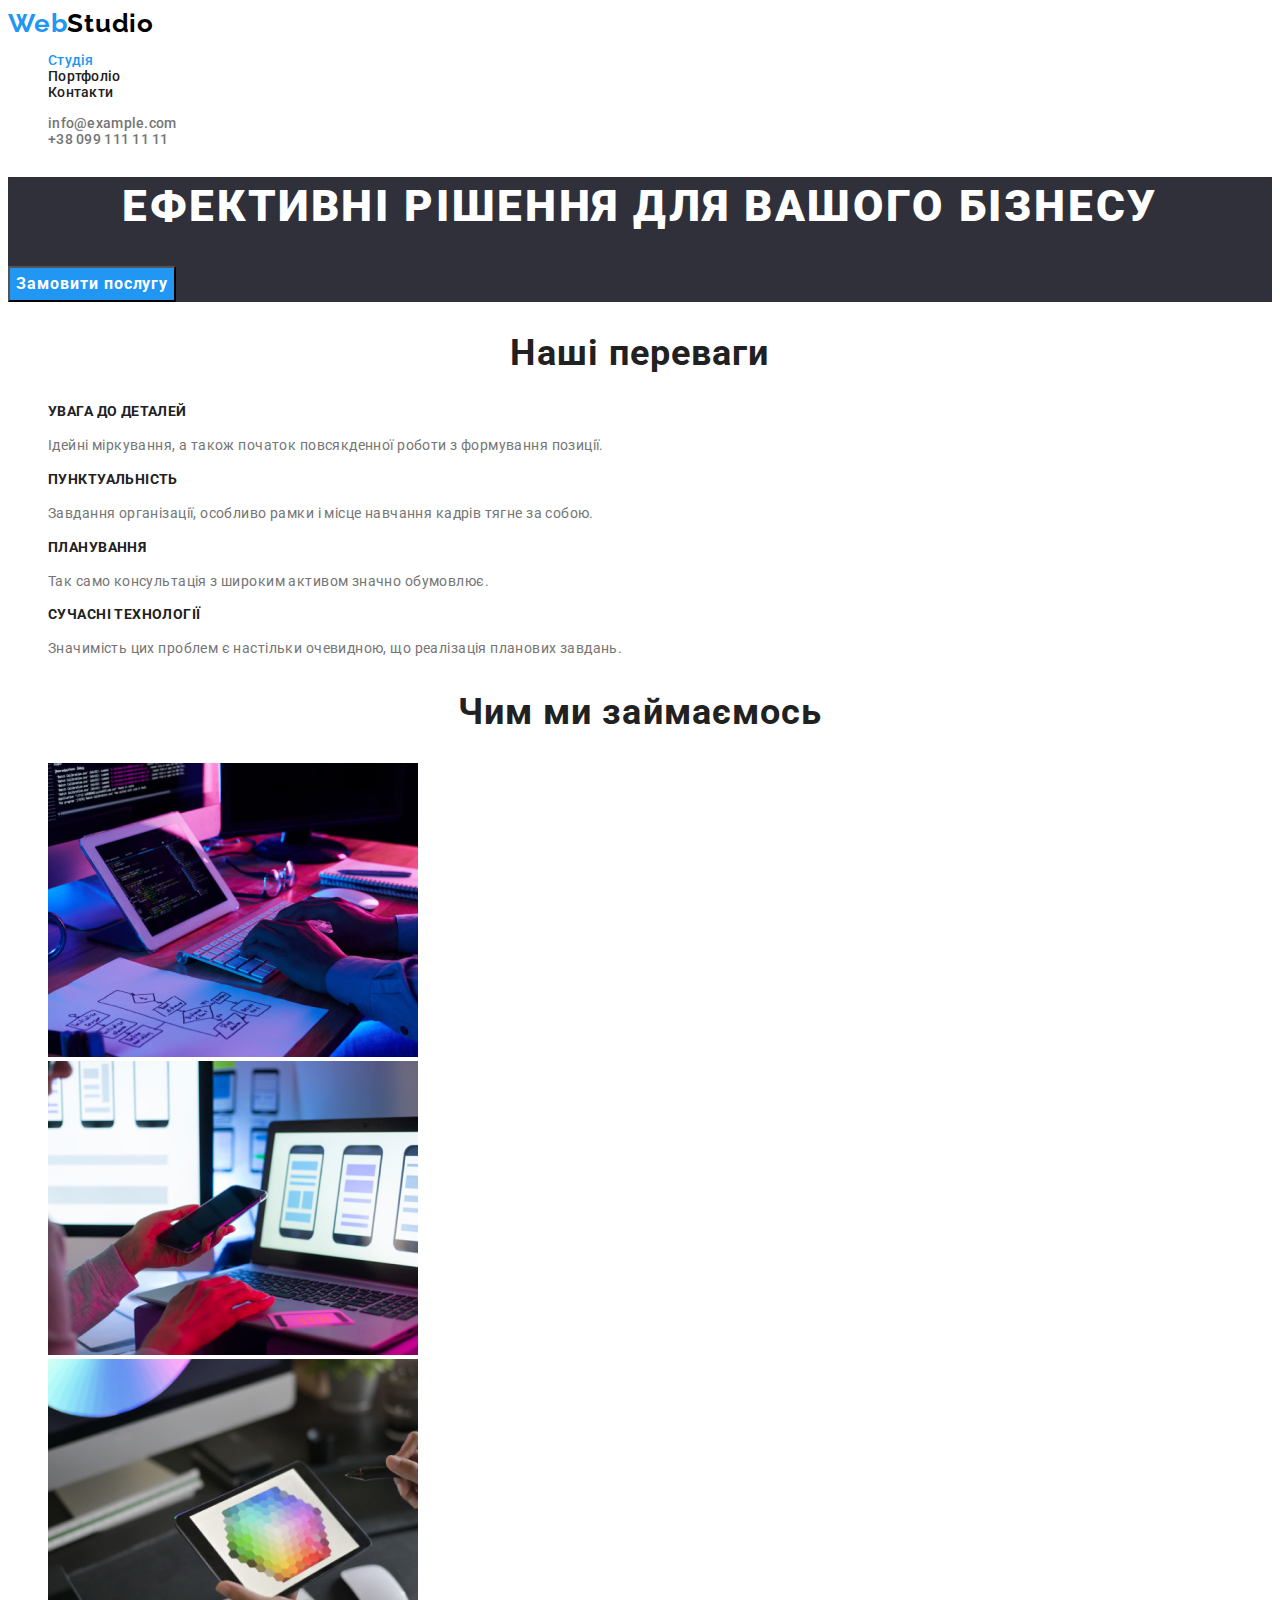
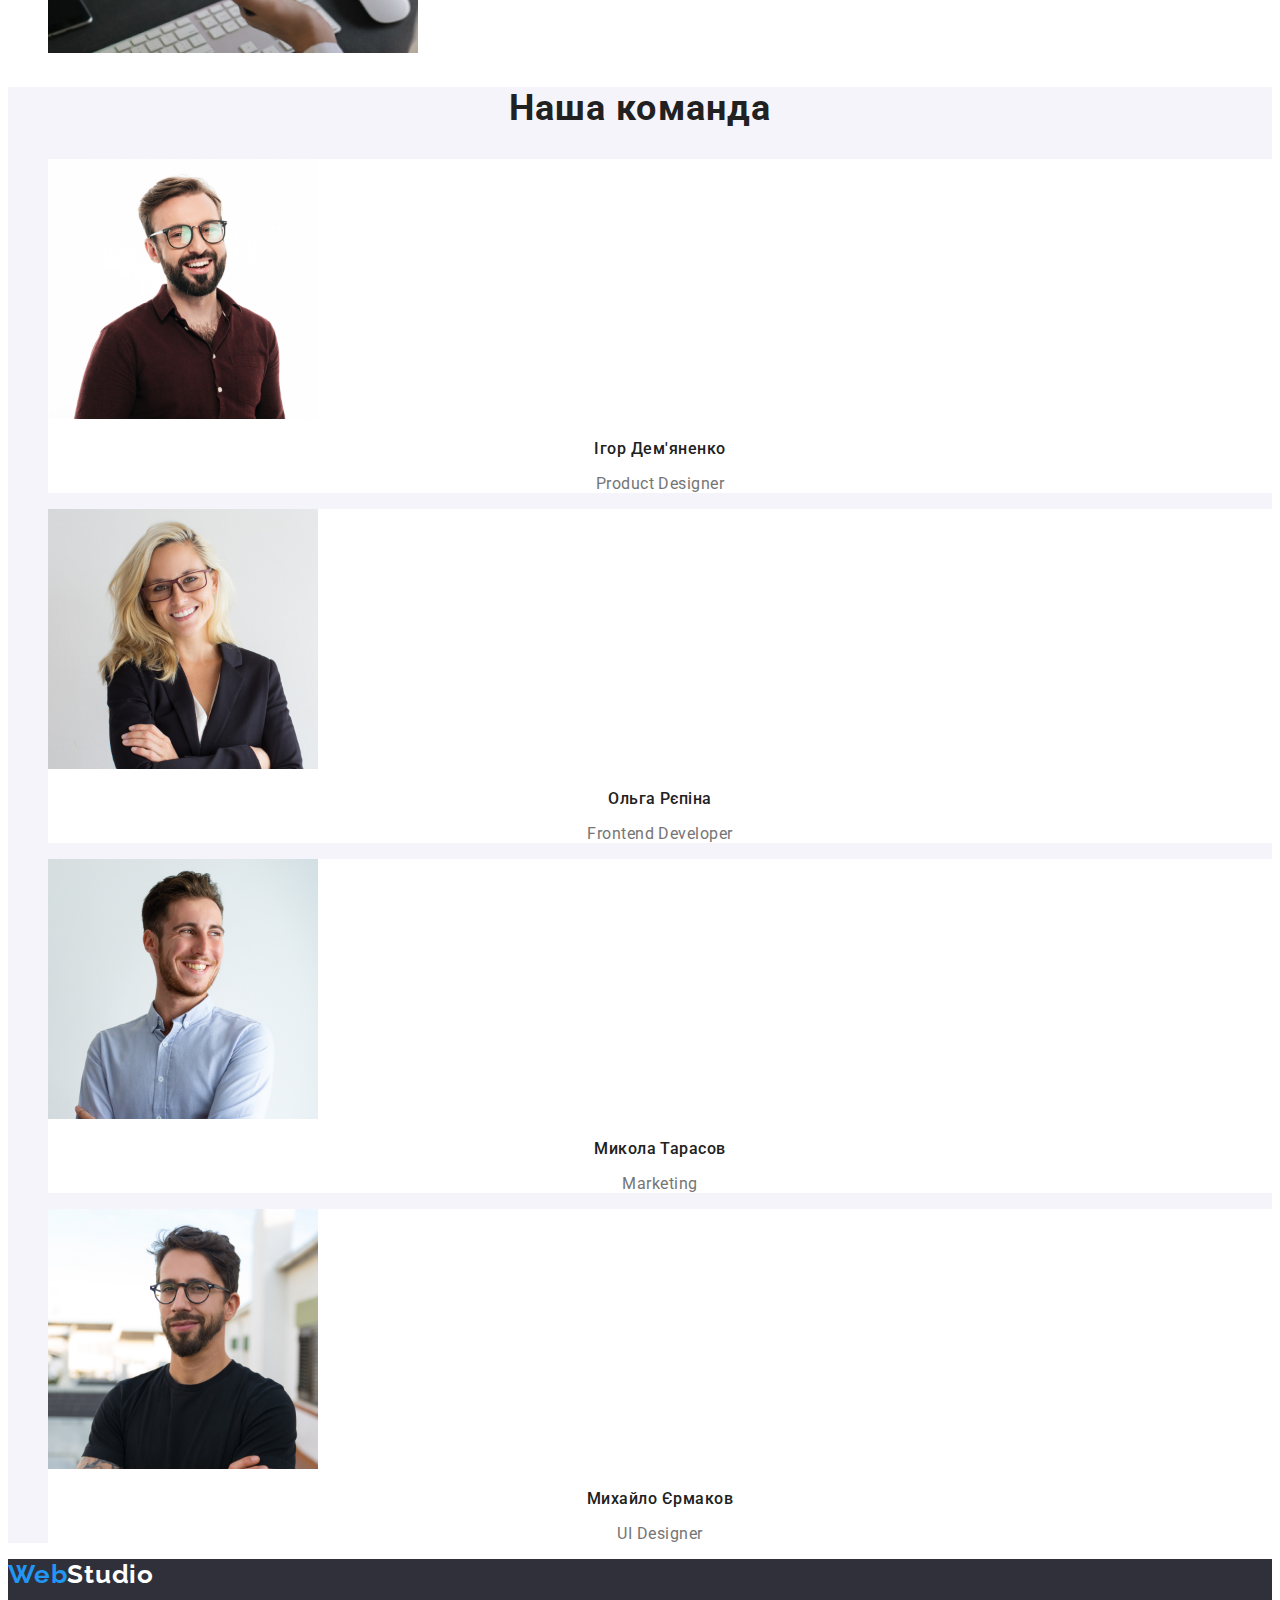
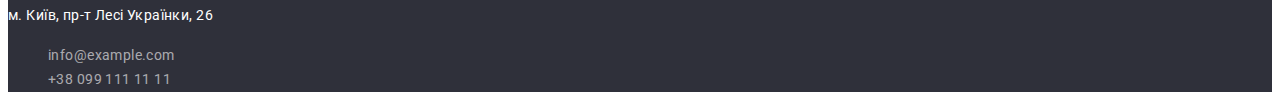
<file: index.html>
<!DOCTYPE html>
<html lang="uk">
<head>
    <meta charset="UTF-8">
    <meta http-equiv="X-UA-Compatible" content="IE=edge">
    <meta name="viewport" content="width=device-width, initial-scale=1.0">
    <title>Студія</title>
    <link rel="preconnect" href="https://fonts.googleapis.com">
    <link rel="preconnect" href="https://fonts.gstatic.com" crossorigin>
    <link href="https://fonts.googleapis.com/css2?family=Raleway:wght@700&family=Roboto:wght@400;500;700;900&display=swap" rel="stylesheet">
    <link rel="stylesheet" href="./css/styles.css">
</head>
<body>

    <!-- Header -->
    <header class="header">
        <a href="./index.html" class="logo">Web<span class="logo-word">Studio</span></a>
      <nav class="menu">
         <ul class="menu-list list">
             <li class="menu-list-item"><a href="./index.html" class="link menu-link-name active">Студія</a></li>
             <li class="menu-list-item"><a href="./portfolio.html" class="link menu-link-name">Портфоліо</a></li>
             <li class="menu-list-item"><a href="#" class="link menu-link-name">Контакти</a></li>
         </ul>
      </nav>
        <ul class="header-address list">
            <li class="header-address-item"><a href="mailto:info@example.com" class="address-info link">info@example.com</a></li>
            <li class="header-address-item"><a href="call:+380991111111" class="address-info link">+38 099 111 11 11</a></li>
        </ul>
    </header>

    <!-- Main -->
    <main>
        <!-- Solutions -->
        <section class="solutions">
            <h1 class="main-text">Ефективні рішення для вашого бізнесу</h1>
            <button type="button" class="modal-button">Замовити послугу</button>
        </section>

        <!-- Advantages -->
        <section class="advantages">
            <h2 class="subtitle">Наші переваги</h2>
            <ul class="advantage-list list">
                <li class="advantage-list-item">
                    <h3 class="advantage-name">Увага до деталей</h3>
                    <p class="advantage-descr">Ідейні міркування, а також початок повсякденної роботи з формування позиції.</p>
                </li>
                <li class="advantage-list-item">
                    <h3 class="advantage-name">Пунктуальність</h3>
                    <p class="advantage-descr">Завдання організації, особливо рамки і місце навчання кадрів тягне за собою.</p>
                </li>
                <li class="advantage-list-item">
                    <h3 class="advantage-name">Планування</h3>
                    <p class="advantage-descr">Так само консультація з широким активом значно обумовлює.</p>
                </li>
                <li class="advantage-list-item">
                    <h3 class="advantage-name">Сучасні технології</h3>
                    <p class="advantage-descr">Значимість цих проблем є настільки очевидною, що реалізація планових завдань.</p>
                </li>
            </ul>
        </section>

        <!-- Our work -->
        <section class="work">
            <h2 class="subtitle">Чим ми займаємось</h2>
            <ul class="work-list list">
                <li class="work-list-item"><img src="./Images/Komp.jpg" alt="Комп'ютер" width="370" height="294"></li>
                <li class="work-list-item"><img src="./Images/Tel.jpg" alt="Телефон" width="370" height="294"></li>
                <li class="work-list-item"><img src="./Images/Tablet.jpg" alt="Планшет" width="370" height="294"></li>
            </ul>
        </section>

        <!-- Team -->
        <section class="team">
            <h2 class="subtitle">Наша команда</h2>
            <ul class="team-member-list list">
                <li class="team-member">
                    <img src="./Images/Igor.jpg" alt="Ігор Дем'яненко" width="270" height="260">
                    <h3  class="team-member-name">Ігор Дем'яненко</h3>
                    <p lang="en" class="member-position">Product Designer</p>
                </li>
                <li class="team-member">
                    <img src="./Images/Olga.jpg" alt="Ольга Рєпіна" width="270" height="260">
                    <h3 class="team-member-name">Ольга Рєпіна</h3>
                    <p lang="en" class="member-position">Frontend Developer</p>
                </li>
                <li class="team-member">
                    <img src="./Images/Mykola.jpg" alt="Микола Тарасов" width="270" height="260">
                    <h3 class="team-member-name">Микола Тарасов</h3>
                    <p lang="en" class="member-position">Marketing</p>
                </li>
                <li class="team-member">
                    <img src="./Images/Mukhailo.jpg" alt="Михайло Єрмаков" width="270" height="260">
                    <h3 class="team-member-name">Михайло Єрмаков</h3>
                    <p lang="en" class="member-position">UI Designer</p>
                </li>
            </ul>
        </section>
    </main>

<!-- Footer -->
    <footer class="footer">
        <a href="./index.html" class="logo">Web<span class="footer-logo-word">Studio</span></a>
        <address class="address">
            <p class="footer-address-data">м. Київ, пр-т Лесі Українки, 26</p>
            <ul class="footer-address-list list">
                <li class="footer-address-item"><a href="mailto:info@example.com" class="footer-address-info link">info@example.com</a></li>
                <li class="footer-address-item"><a href="call:+380991111111" class="footer-address-info link">+38 099 111 11 11</a></li>
            </ul>
        </address>
    </footer>
</body>
</html>
</file>
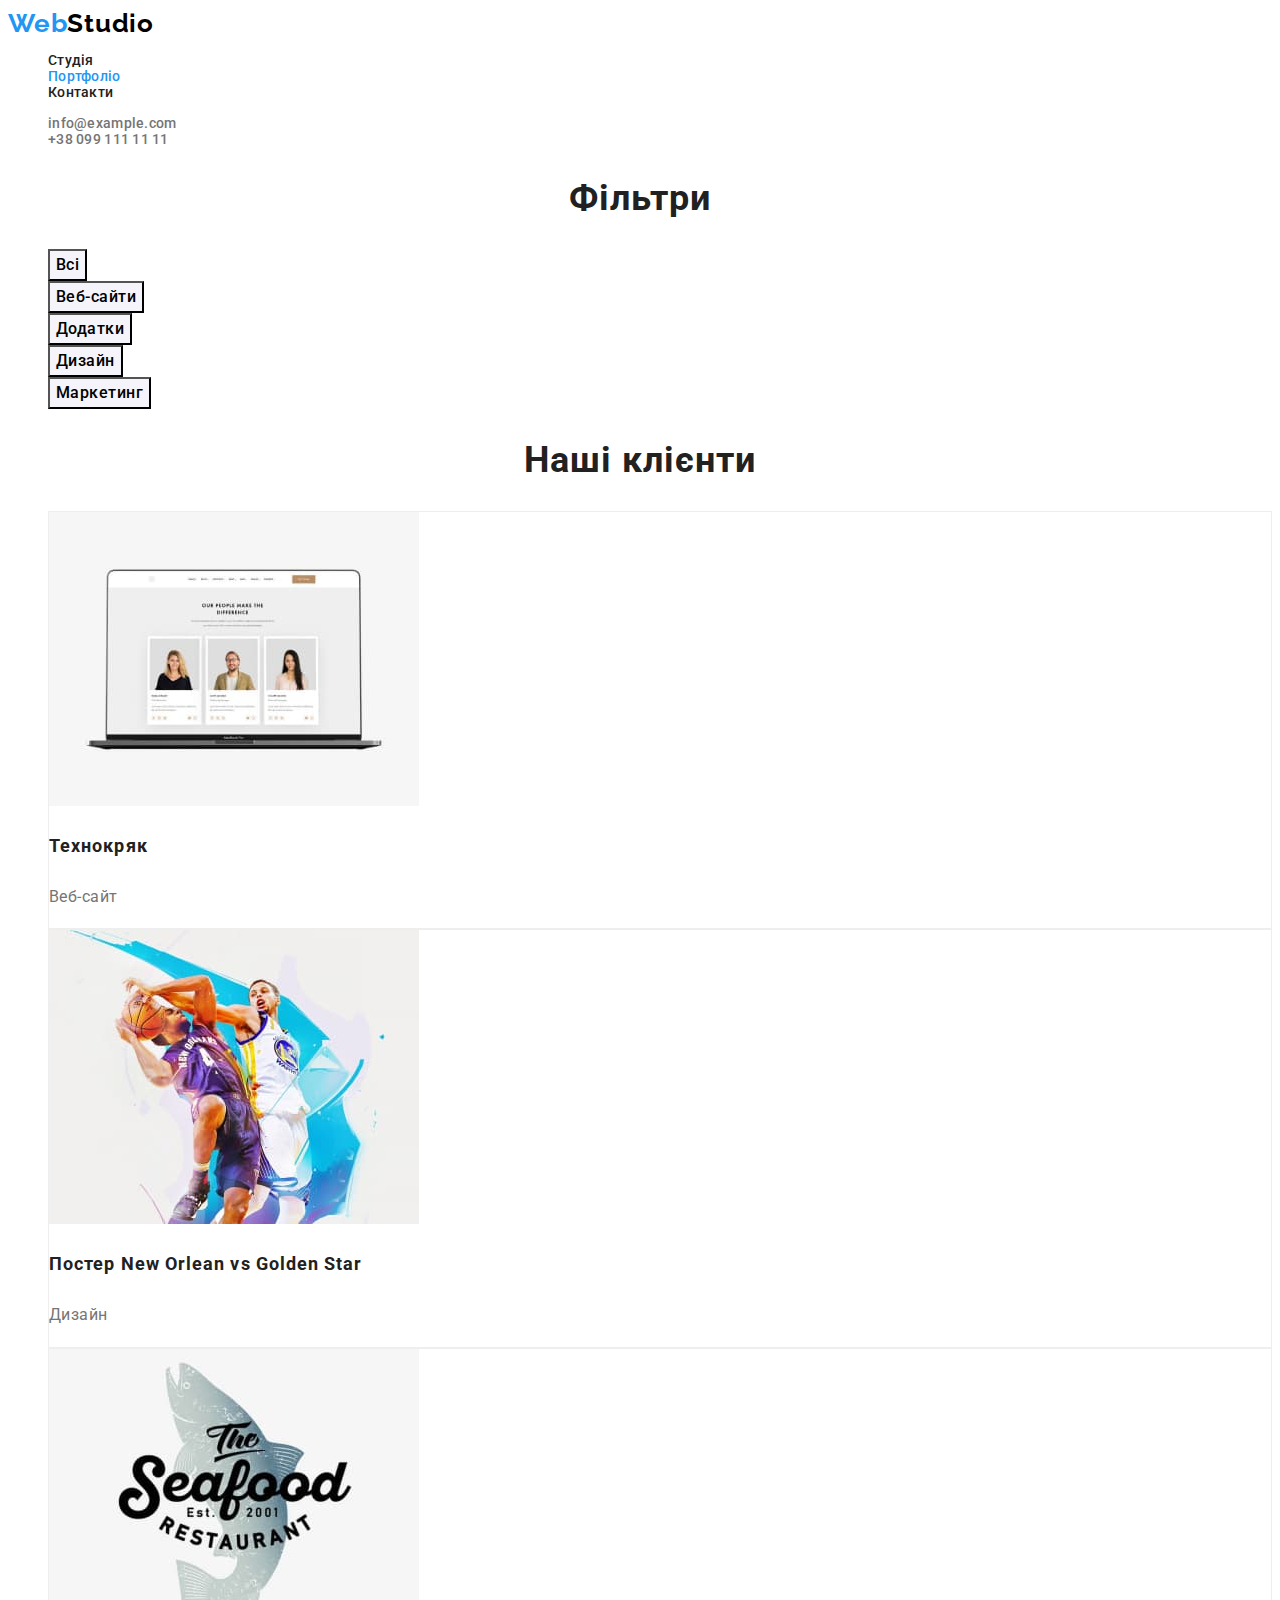
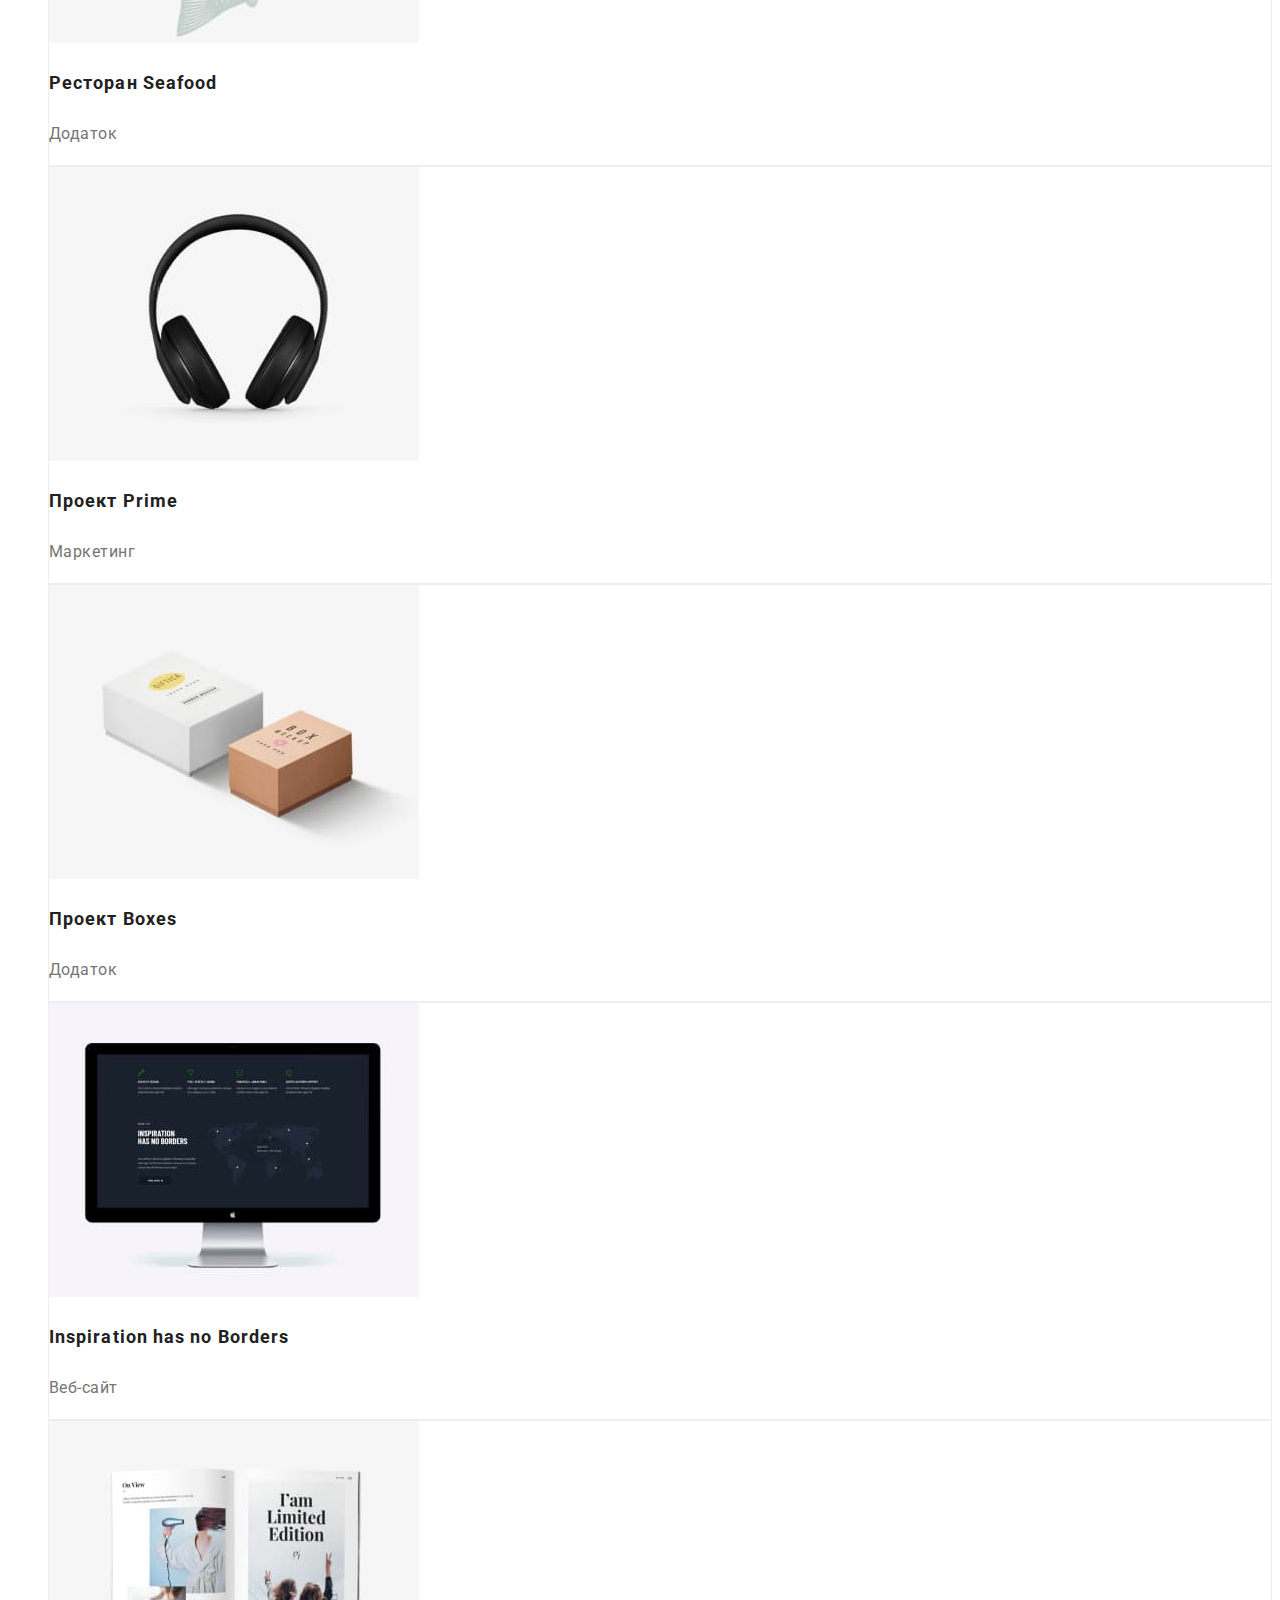
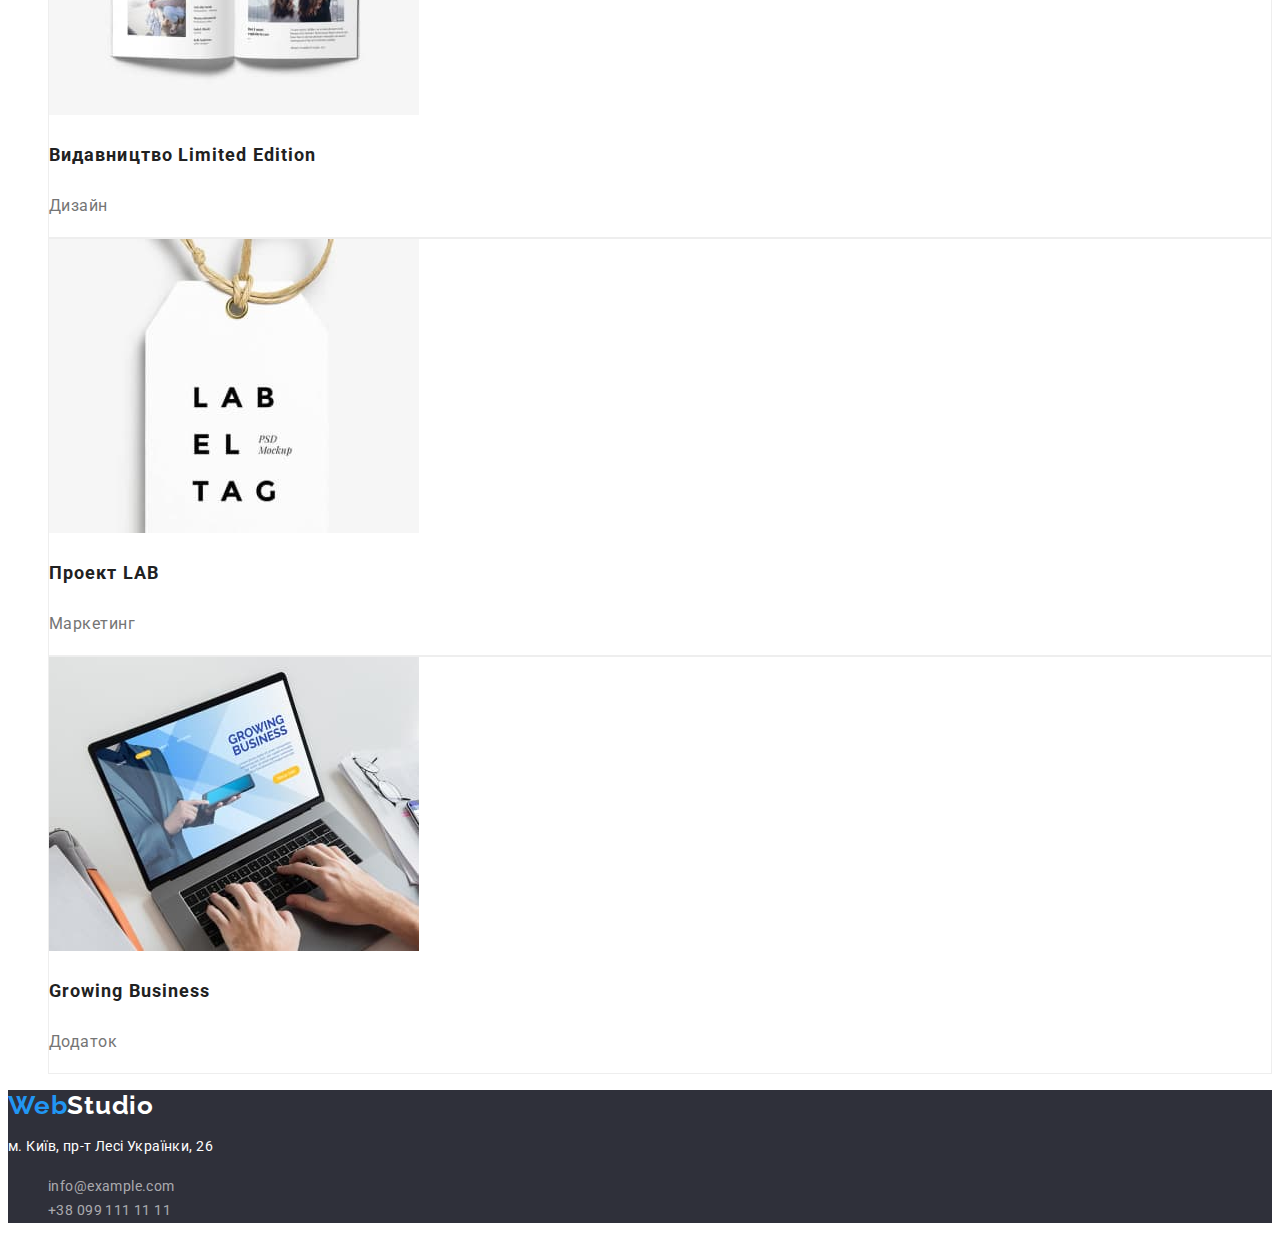
<file: portfolio.html>
<!DOCTYPE html>
<html lang="uk">

<head>
    <meta charset="UTF-8">
    <meta http-equiv="X-UA-Compatible" content="IE=edge">
    <meta name="viewport" content="width=device-width, initial-scale=1.0">
    <title>Портфоліо</title>
    <link rel="preconnect" href="https://fonts.googleapis.com">
    <link rel="preconnect" href="https://fonts.gstatic.com" crossorigin>
    <link href="https://fonts.googleapis.com/css2?family=Raleway:wght@700&family=Roboto:wght@400;500;700;900&display=swap" rel="stylesheet">
    <link rel="stylesheet" href="./css/styles.css">
</head>

<body>
    <!-- Header -->
    <header class="header">
        <a href="./index.html" class="logo">Web<span class="logo-word">Studio</span></a>
      <nav class="menu">
         <ul class="menu-list list">
             <li class="menu-list-item"><a href="./index.html" class="link menu-link-name">Студія</a></li>
             <li class="menu-list-item"><a href="./portfolio.html" class="link menu-link-name active">Портфоліо</a></li>
             <li class="menu-list-item"><a href="#" class="link menu-link-name">Контакти</a></li>
         </ul>
      </nav>
        <ul class="header-address list">
            <li class="header-address-item"><a href="mailto:info@example.com" class="address-info link">info@example.com</a></li>
            <li class="header-address-item"><a href="call:+380991111111" class="address-info link">+38 099 111 11 11</a></li>
        </ul>
    </header>

<!-- Main -->
    <main>

        <!-- Filters -->
        <section class="filters">
            <h2 class="subtitle">Фільтри</h2>
            <ul class="filter-list list">
                <li class="filter-list-item">
                    <button type="button" class="filter-button">Всі</button>
                </li>
                <li class="filter-list-item">
                    <button type="button" class="filter-button">Веб-сайти</button>
                </li>
                <li class="filter-list-item">
                    <button type="button" class="filter-button">Додатки</button>
                </li>
                <li class="filter-list-item">
                    <button type="button" class="filter-button">Дизайн</button>
                </li>
                <li class="filter-list-item">
                    <button type="button" class="filter-button">Маркетинг</button>
                </li>
            </ul>
        </section>

        <!-- Our clients -->
        <section class="Our-clients">
            <h2 class="subtitle">Наші клієнти</h2>
            <ul class="client-list list">
                <li  class="client-list-item">
                    <img src="./images/macbook.jpg" alt="Макбук" width="370" height="294">
                    <h3  class="client-name">Технокряк</h3>
                    <p class="client-type">Веб-сайт</p>
                </li>
                <li class="client-list-item">
                    <img src="./images/basketball.jpg" alt="Баскетболісти" width="370" height="294">
                    <h3 class="client-name">Постер New Orlean vs Golden Star</h3>
                    <p class="client-type">Дизайн</p>
                </li>
                <li class="client-list-item">
                    <img src="./images/seafood.jpg" alt="Логотип ресторану" width="370" height="294">
                    <h3 class="client-name">Ресторан Seafood</h3>
                    <p class="client-type">Додаток</p>
                </li>
                <li class="client-list-item">
                    <img src="./images/headset.jpg" alt="Навушники" width="370" height="294">
                    <h3 class="client-name">Проект Prime</h3>
                    <p class="client-type">Маркетинг</p>
                </li>
                <li class="client-list-item">
                    <img src="./images/boxes.jpg" alt="Коробки" width="370" height="294">
                    <h3 class="client-name">Проект Boxes</h3>
                    <p class="client-type">Додаток</p>
                </li>
                <li class="client-list-item">
                    <img src="./images/monitor.jpg" alt="Монітор" width="370" height="294">
                    <h3 class="client-name">Inspiration has no Borders</h3>
                    <p class="client-type">Веб-сайт</p>
                </li>
                <li class="client-list-item">
                    <img src="./images/book.jpg" alt="Книга" width="370" height="294">
                    <h3 class="client-name">Видавництво Limited Edition</h3>
                    <p class="client-type">Дизайн</p>
                </li>
                <li class="client-list-item">
                    <img src="./images/tag.jpg" alt="Бірка" width="370" height="294">
                    <h3 class="client-name">Проект LAB</h3>
                    <p class="client-type">Маркетинг</p>
                </li>
                <li class="client-list-item">
                    <img src="./images/laptop.jpg" alt="Ноутбук" width="370" height="294">
                    <h3 class="client-name">Growing Business</h3>
                    <p class="client-type">Додаток</p>
                </li>
            </ul>
        </section>
    </main>

<!-- Footer -->
    <footer class="footer">
        <a href="./index.html" class="logo">Web<span class="footer-logo-word">Studio</span></a>
        <address class="address">
            <p class="footer-address-data">м. Київ, пр-т Лесі Українки, 26</p>
            <ul class="footer-address-list list">
                <li class="footer-address-item"><a href="mailto:info@example.com" class="footer-address-info link">info@example.com</a></li>
                <li class="footer-address-item"><a href="call:+380991111111" class="footer-address-info link">+38 099 111 11 11</a></li>
            </ul>
        </address>
    </footer>
</body>
</html>
</file>
<file: css/styles.css>
:root {
    --main-gray: #757575;
    --main-black: #212121;
    --main-blue: #2196F3;
    --main-white: #FFFFFF;
    --main-light-gray: #F5F4FA;
    --gray-background: #2F303A;

    
}

/* Body */

body {
    font-family: 'Roboto', sans-serif; 
    color: var(--main-black);
    background-color: #FFFFFF;
    
}

.list {
    list-style: none;
}

.link {
    text-decoration: none;
}

.subtitle {
    font-weight: 700;
    font-size: 36px;
    line-height: 1.17;
    text-align: center;
    letter-spacing: 0.03em;

}

/* Header */

.logo {
    font-family: 'Raleway', sans-serif;
    font-weight: 700;
    font-size: 26px;
    line-height: 1.2;
    letter-spacing: 0.03em;
    color: var(--main-blue);
    text-decoration: none;

}

.logo-word {
    color: #000000;
} 

.menu-list {
    font-weight: 500;
    font-size: 14px;
    line-height: 1.14;
    letter-spacing: 0.02em;
}

.header-address {
    font-weight: 500;
    font-size: 14px;
    line-height: 1.15;
    letter-spacing: 0.02em;

}
.menu-link-name {
    color: var(--main-black);
}
.menu-link-name:hover, .menu-link-name:focus {
    color: var(--main-blue);
}

.address-info {
    color: var(--main-gray);
}

.address-info:hover, .address-info:focus {
    color: var(--main-blue);
}
/* Активна кнопка поточної вкладки (пріорітетність за рахунок тегу, що розміщений нижче в потоці!)*/
.active {
    color: var(--main-blue); 
}

/* Solutions */ 

.solutions {
    color: var(--main-white);
    background-color: var(--gray-background);
}

.main-text {   
    font-weight: 900;
    font-size: 44px;
    line-height: 1.36;
    text-align: center;
    letter-spacing: 0.06em;
    text-transform: uppercase;
}

.modal-button {
    font-family: inherit;
    font-weight: 700;
    font-size: 16px;
    line-height: 1.87;
    color: inherit;
    background-color: var(--main-blue);
    cursor: pointer;
    text-align: center;
    letter-spacing: 0.06em;
}
.modal-button:hover, .modal-button:focus {
    background-color: #188CE8;

}

/* Advantages */

.advantage-name {
    font-weight: 700;
    font-size: 14px;
    line-height: 1.14;
    letter-spacing: 0.03em;
    text-transform: uppercase;
}

.advantage-descr {
    font-size: 14px;
    line-height: 1.71;
    letter-spacing: 0.03em;
    color: var(--main-gray)

}

/* Our work */


/* Team */

.team {
    background-color: var(--main-light-gray);
}

.team-member {
    background-color: var(--main-white);
}

.team-member-name {
    font-weight: 500;
    font-size: 16px;
    line-height: 1.19;
    text-align: center;
    letter-spacing: 0.03em;
}

.member-position {
    line-height: 1.19;
    text-align: center;
    letter-spacing: 0.03em;
    color: var(--main-gray)
}

/* Footer */

.footer {
    background-color: var(--gray-background);
}

.footer-logo-word {
    color: var(--main-white);
}

.footer-address-data {  
    font-size: 14px;
    line-height: 1.71;
    letter-spacing: 0.03em;
    color: var(--main-white)
}

.footer-address-info {
    font-size: 14px;
    line-height: 1.71;
    letter-spacing: 0.03em;
    color: rgba(255, 255, 255, 0.6);
}

address {
    font-style: normal;
}

.footer-address-info:hover, .footer-address-info:focus {
    color: var(--main-blue);
}

/* Portfolio page */

/* Filters */

.filter-button {
    font-family: inherit;
    font-weight: 500;
    font-size: 16px;
    line-height: 1.63;
    text-align: center;
    letter-spacing: 0.03em;
    background-color: var(--main-light-gray);
    cursor: pointer;
}

.filter-button:hover, .filter-button:focus {
    color: var(--main-white);
    background-color: var(--main-blue);
}

/* Our clients */

.client-list-item {
    border: 1px solid #EEEEEE;
}

.client-name {
    font-weight: 700;
    font-size: 18px;
    line-height: 2;
    letter-spacing: 0.06em;
}

.client-type {
    line-height: 1.88;
    letter-spacing: 0.03em;
    color: var(--main-gray);
}
</file>
